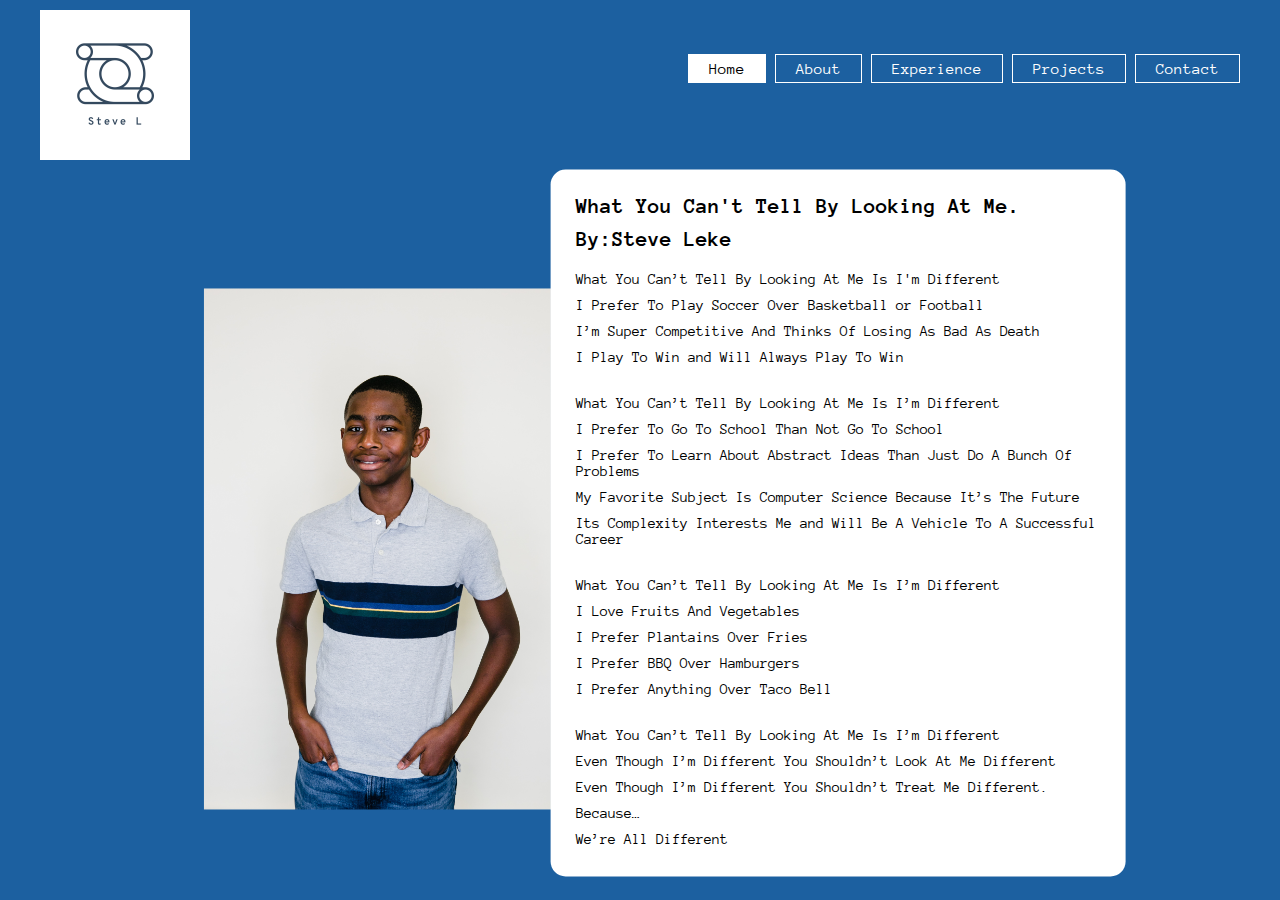
<file: index.html>
<!DOCTYPE html>
<html>
<head>
  <title> Steve Leke's Portfolio</title>
  <link rel="stylesheet" type="text/css" href="style.css">
  <link href="https://fonts.googleapis.com/css?family=Anonymous+Pro" rel="stylesheet">
  <link rel="icon" type="image/png" href="logo.png">
</head>
<body>
   <header>
    <div class="main">
      <div class="logo">
        <img src="logo.png">
      </div>
      <ul>
        <li class="active"><a href="index.html">Home</a></li>
        <li><a href="aboutpg.html">About</a></li>
        <li><a href="experience.html">Experience</a></li>
        <li><a href="#">Projects</a></li>
        <li><a href="contacts.html">Contact</a></li>
      </ul>
    </div>
    </header>
    <div class="headshot">
      <img src="img.jpg" height="521" width="347">
    </div>
    <div class="intro">
      <h2>What You Can't Tell By Looking At Me.</h2>
      <h2>By:Steve Leke</h2>
      <p class="poem">
      <p>What You Can’t Tell By Looking At Me Is I'm Different</p>
      <p>I Prefer To Play Soccer Over Basketball or Football</p>
      <p>I’m Super Competitive And Thinks Of Losing As Bad As Death</p>
      <p>I Play To Win and Will Always Play To Win</p>
      </p>
      <p class="poem">
      <p>What You Can’t Tell By Looking At Me Is I’m Different</p>
      <p>I Prefer To Go To School Than Not Go To School</p>
      <p>I Prefer To Learn About Abstract Ideas Than Just Do A Bunch Of Problems</p>
      <p>My Favorite Subject Is Computer Science Because It’s The Future</p>
      <p>Its Complexity Interests Me and Will Be A Vehicle To A Successful Career</p>
      </p>
      <p class="poem">
        <p>What You Can’t Tell By Looking At Me Is I’m Different</p>
        <p>I Love Fruits And Vegetables</p>
        <p>I Prefer Plantains Over Fries</p>
        <p>I Prefer BBQ Over Hamburgers</p>
        <p>I Prefer Anything Over Taco Bell</p>
      </p>

      <p class="poem">
      <p>What You Can’t Tell By Looking At Me Is I’m Different</p>
      <p>Even Though I’m Different You Shouldn’t Look At Me Different</p>
      <p>Even Though I’m Different You Shouldn’t Treat Me Different.</p>
      <p>Because…</p>
      <p>We’re All Different</p>
      </p>
    </div>


</body>
</html>
</file>
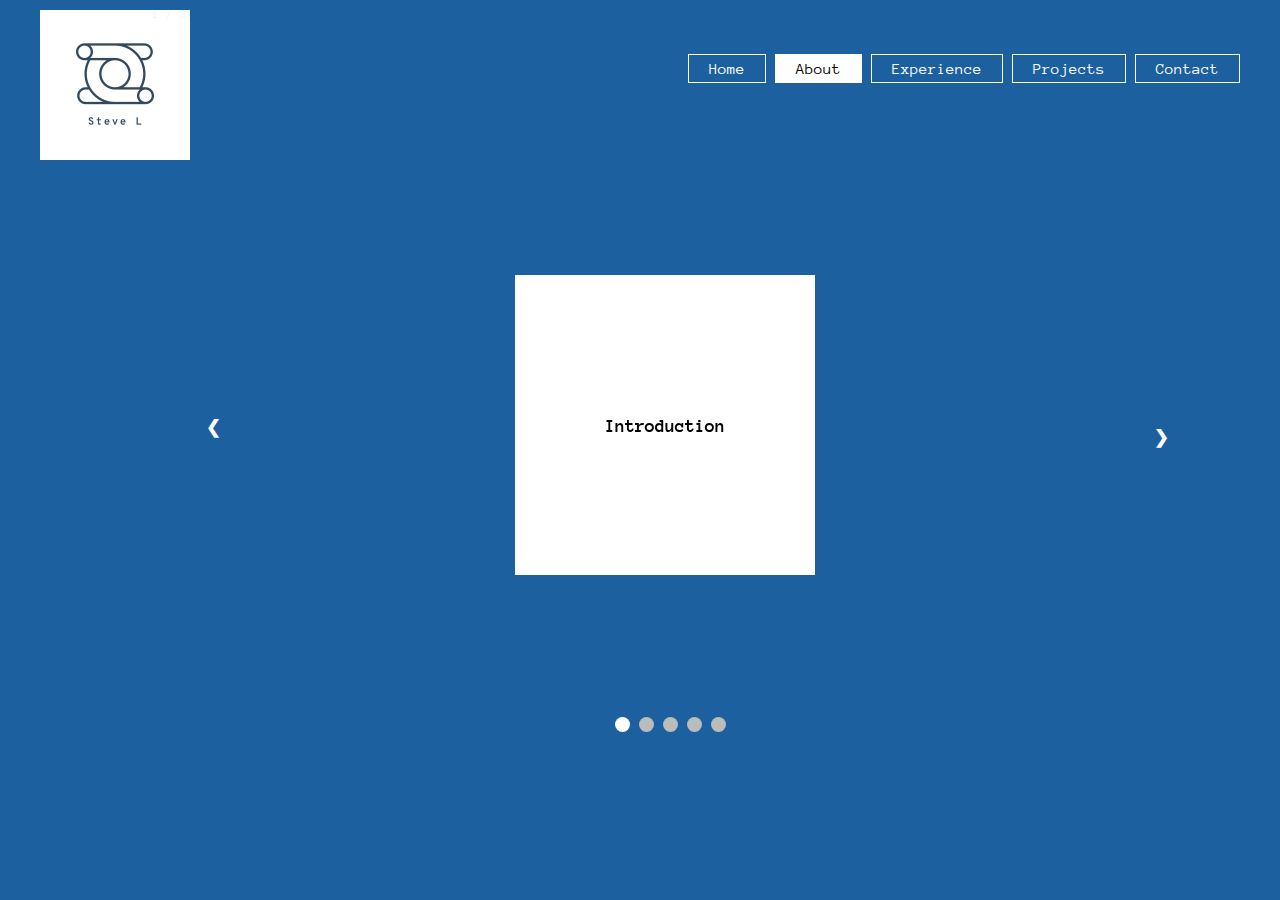
<file: aboutpg.html>
<!DOCTYPE html>
<html>
<head>
<title> Steve Leke's Portfolio</title>
<link rel="stylesheet" type="text/css" href="aboutpg.css">
<link href="https://fonts.googleapis.com/css?family=Anonymous+Pro" rel="stylesheet">
<link rel="icon" type="image/png" href="logo.png">
</head>
<body>
  <header>
    <div class="main">
      <div class="logo">
        <img src="logo.png">
      </div>
      <ul>
        <li><a href="index.html">Home</a></li>
        <li class="open"><a href="aboutpg.html">About</a></li>
        <li><a href="experience.html">Experience</a></li>
        <li><a href="#">Projects</a></li>
        <li><a href="contacts.html">Contact</a></li>
      </ul>
    </div>
  </header>

  <!-- Slideshow container -->
<div class="slideshow-container">

  <!-- Full-width images with number and caption text -->
  <div class="mySlides fade">
    <div class="numbertext">1 / 3</div>
      <div class="intro">
        <div class="flip-card">
          <div class="flip-card-inner">
              <div class="flip-card-front">
                <h3 id="intro">Introduction</h3>
              </div>
              <div class="flip-card-back">
                <p id="introText">
                My name is Steve Leke and at the time of writing I am 14 years old.
                I'm currently a 9th grader attending Oakland Technical High School.
                I'm intrested in computer science and its potential effects on the future of our society.
                </p>
              </div>
          </div>
        </div>
      </div>
  </div>

  <div class="mySlides fade">
    <div class="numbertext">2 / 3</div>
      <div class="intro">
        <div class="flip-card">
          <div class="flip-card-inner">
              <div class="flip-card-front">
                <h3 id="intro">What I Love About Tech?</h3>
              </div>
              <div class="flip-card-back">
                <p id="techText">
                  Tech is soon to be the epicenter of tech. Everything from your job, to your car,
                  to your body will be revolutionized by tech. That is what I love about Tech.
                  The uses of tech are endless meaning opperunities to influence the industry are also endless.
                  With hard work and preseverance, lots of imagination, and a
                  little bit of luck, you can change yours and someone else's life overnight.
                </p>
              </div>
          </div>
        </div>
      </div>
  </div>

  <div class="mySlides fade">
    <div class="numbertext">1 / 3</div>
      <div class="intro">
        <div class="flip-card">
          <div class="flip-card-inner">
              <div class="flip-card-front">
                <h3 id="intro">What Is Your Strength?</h3>
              </div>
              <div class="flip-card-back">
                <p id="strengthText">
                  My biggest strength is my curiosity.
                  I’m always asking people questions whether it's about the world around us or their personal lives.
                  Being curious pushes me to explore ideas and methods that are deemed unconventional.
                  It allows me to have a deeper understanding of certain subjects.
                  My curiosity is one of the things I love about me.
                </p>
              </div>
          </div>
        </div>
      </div>
  </div>

  <div class="mySlides fade">
    <div class="numbertext">1 / 3</div>
      <div class="intro">
        <div class="flip-card">
          <div class="flip-card-inner">
              <div class="flip-card-front">
                <h3 id="intro">How Did You Learn To Code?</h3>
              </div>
              <div class="flip-card-back">
                <p id="learnText">
                  I learned to code at Google Code Next.
                  What I love about Code Next is how they combine innovation that excites with community building.
                  At Code Next, there is no elitism or exclusiveness. Were all a bunch of kids going through similar experiences,
                  learning to become industry leaders together.
                </p>
              </div>
          </div>
        </div>
      </div>
  </div>

  <div class="mySlides fade">
    <div class="numbertext">1 / 3</div>
      <div class="intro">
        <div class="flip-card">
          <div class="flip-card-inner">
              <div class="flip-card-front">
                <h3 id="intro">What is your biggest goal?</h3>
              </div>
              <div class="flip-card-back">
                <p id="goalText">
                  My biggest goal is to revive my home country of Cameroon.
                  Cameroon is not as technologically advanced as other countries such as America, China, Japan, and etc.
                  A big part of that is the dictator who rules Cameroon.
                  I hope to be able to bring services and build Cameroon into a 1st world country.
                </p>
              </div>
          </div>
        </div>
      </div>
  </div>
  <!-- Next and previous buttons -->
  <a class="prev" onclick="plusSlides(-1)">&#10094;</a>
  <a class="next" onclick="plusSlides(1)">&#10095;</a>
</div>
<br>

<!-- The dots/circles -->
<div class="allDots" style="text-align:center">
  <span class="dot" onclick="currentSlide(1)"></span>
  <span class="dot" onclick="currentSlide(2)"></span>
  <span class="dot" onclick="currentSlide(3)"></span>
  <span class="dot" onclick="currentSlide(4)"></span>
  <span class="dot" onclick="currentSlide(5)"></span>
</div>
<script src="aboutpg.js"></script>
</body>
</html>
</file>
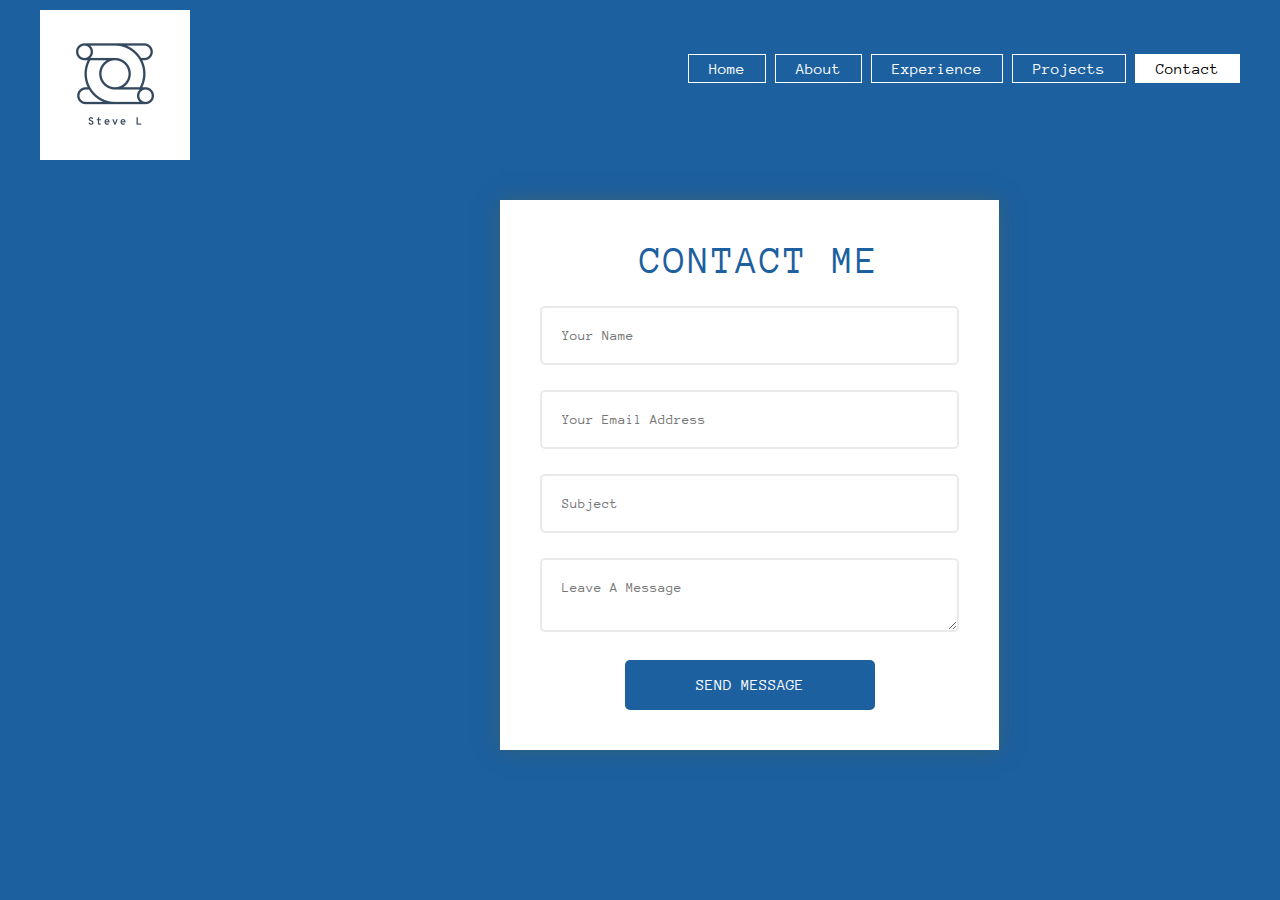
<file: contacts.html>
<!DOCTYPE html>
<html>
<head>
<title>Contact Page</title>
<link rel="stylesheet" type="text/css" href="contactsStyles.css">
<link href="https://fonts.googleapis.com/css?family=Anonymous+Pro" rel="stylesheet">
<script src="https://ajax.googleapis.com/ajax/libs/jquery/3.3.1/jquery.min.js"></script>
<link rel="icon" type="image/png" href="logo.png">
</head>
<body>
  <header>
    <div class="main">
      <div class="logo">
        <img src="logo.png">
      </div>
      <ul>
        <li><a href="index.html">Home</a></li>
        <li><a href="aboutpg.html">About</a></li>
        <li><a href="experience.html">Experience</a></li>
        <li><a href="#">Projects</a></li>
        <li class="active"><a href="contacts.html">Contact</a></li>
      </ul>
    </div>
  <div class="container">
    <p>Contact Me</p>
    <div class="login">
      <input type="text" class="input" placeholder="Your Name">
      <input type="text" class="input" placeholder="Your Email Address">
    </div>
    <div class="subject">
      <input type="text" class="input" placeholder="Subject">
    </div>
    <div class= "msg">
      <textarea class="area" placeholder="Leave A Message"></textarea>
    </div>
    <div class="btn" type="button">Send Message</div>
  </div>
</header>

<script src="contacts.js"></script>
</body>
</html>
</file>
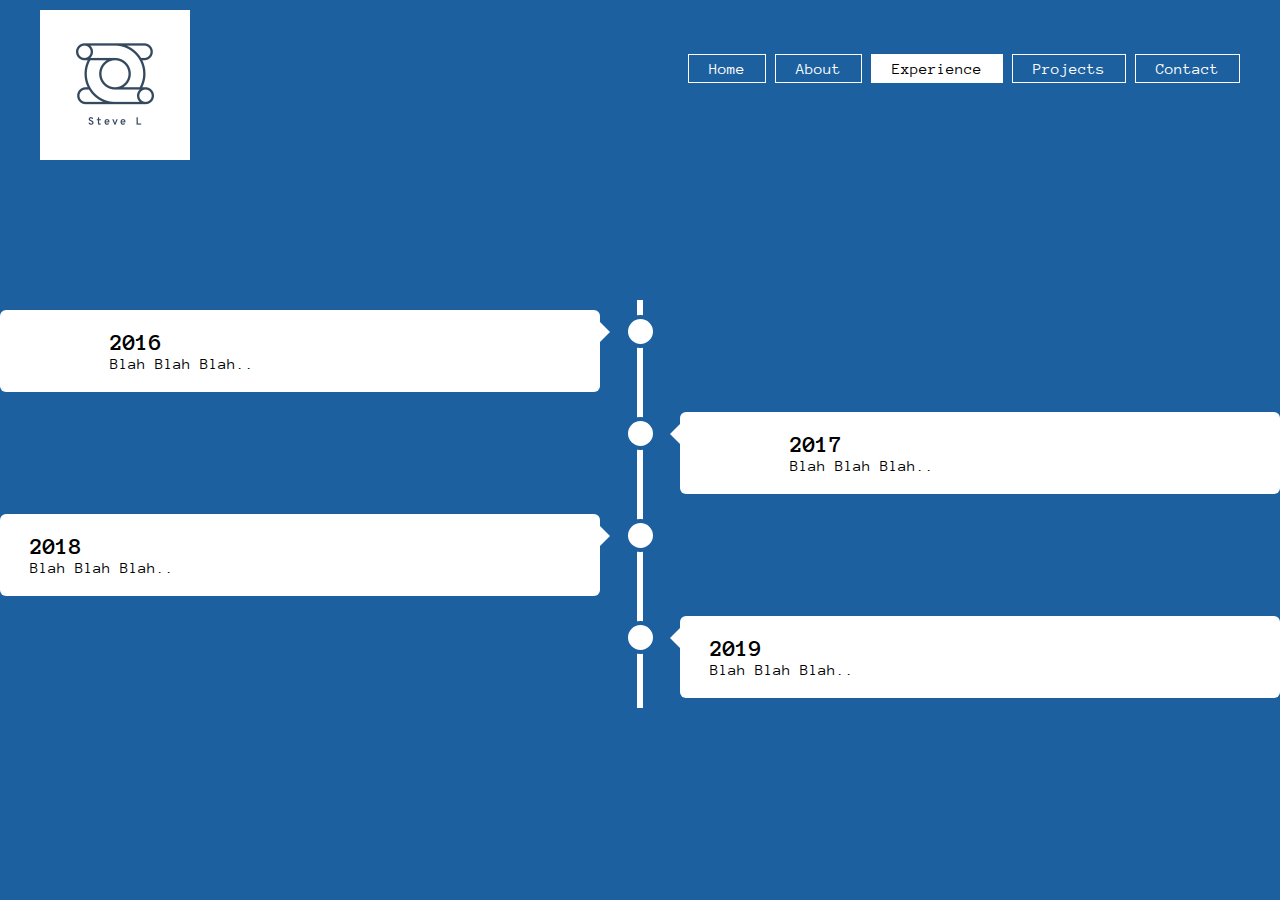
<file: experience.html>
<!DOCTYPE html>
<html>
<head>
  <title>Steve Leke's Portfolio</title>
  <link rel="stylesheet" type="text/css" href="experience.css">
  <link href="https://fonts.googleapis.com/css?family=Anonymous+Pro" rel="stylesheet">
  <link rel="icon" type="image/png" href="logo.png">
</head>
<body>
  <header>
  <div class="main">
    <div class="logo">
      <img src="logo.png">
    </div>
    <ul>
      <li><a href="index.html">Home</a></li>
      <li><a href="aboutpg.html">About</a></li>
      <li class="active"><a href="experience.html">Experience</a></li>
      <li><a href="#">Projects</a></li>
      <li><a href="contacts.html">Contact</a></li>
    </ul>
  </div>
  </header>

  <div class="timeline">
  <div class="container left">
    <div class="content">
      <h2>2016</h2>
      <p>Blah Blah Blah..</p>
    </div>
  </div>
  <div class="container right">
    <div class="content">
      <h2>2017</h2>
      <p>Blah Blah Blah..</p>
    </div>
  </div>
<div class="container left">
    <div class="content">
      <h2>2018</h2>
      <p>Blah Blah Blah..</p>
    </div>
</div>
<div class="container right">
  <div class="content">
    <h2>2019</h2>
    <p>Blah Blah Blah..</p>
  </div>
</div>
</div>

</body>
</html>
</file>
<file: style.css>
*{
  margin: 0;
  padding: 0;
  font-family: 'Anonymous Pro';
}

body {
  background-color: #1c60a0;
}

ul{
  float: right;
  list-style-type: none;
  margin-top: 60px;
}

ul li{
  display: inline-block;
}

ul li a{
  text-decoration: none;
  color: #fff;
  padding: 5px 20px;
  border: 1px solid #fff;
  transition: 0.6s ease;
}

ul li a:hover{
  background-color: #fff;
  color: #000;
}

ul li.active a{
  background-color: #fff;
  color: #000;
}

.logo img{
  float: left;
  margin-top: 10px;
  width: 150px;
  height: auto;
}

.main{
  max-width: 1200px;
  margin: auto;
}

.headshot{
  position: absolute;
  top: 60%;
  left: 20%;
  transform: translate(-15%,-48%);
}



.intro{
  position: absolute;
  top: 58.1%;
  left: 65.5%;
  width: 41%;
  height: 73%;
  font-size: 15px;
  transform: translate(-50%,-50%);
  background-color: #fff;
  padding: 25px 25px;
  border-radius: 15px;
}

.intro h2{
  padding-bottom: 10px;
  font-size: 22px;
}

.intro p{
  padding-bottom: 10px;
}
</file>
<file: aboutpg.css>
*{
  font-family: 'Anonymous Pro';
  margin: 0;
  padding: 0;
}

body {
  background-color: #1c60a0;
}

.main{
  max-width: 1200px;
  margin: auto;
}

* {box-sizing:border-box}

 .flip-card {
  background-color: transparent;
  width: 300px;
  transform: translate(375px,275px);
  perspective: 1000px; /*Remove this if you don't want the 3D effect*/
}


.flip-card-inner {
  position: absolute;
  width: 100%;
  height: 100%;
  text-align: center;
  transition: 0.8s;
  transform-style: preserve-3d;
}


.flip-card:hover .flip-card-inner {
  transform: rotateY(180deg);
}

.flip-card-front, .flip-card-back {
  position: absolute;
  width: 300px;
  height: 300px;
  backface-visibility: hidden;
}

.flip-card-front {
  background-color: #fff;
  color: black;
}

.flip-card-back {
  background-color: white;
  color: #000;
  transform: rotateY(180deg);
}

#intro {
  padding-top: 47%;
}

#introText{
  font-size: 15px;
  padding-top: 30%;
  padding-right: 10%;
  padding-left: 10%;
}

#techText {
  font-size: 15px;
  padding-top: 15%;
  padding-right: 10%;
  padding-left: 10%;
}

#strengthText {
  font-size: 15px;
  padding-top: 20%;
  padding-right: 10%;
  padding-left: 10%;
}

#goalText{
  font-size: 15px;
  padding-top: 21%;
  padding-right: 10%;
  padding-left: 10%;
}

#learnText{
  font-size: 15px;
  padding-top: 23%;
  padding-right: 10%;
  padding-left: 10%;
}
/* Slideshow container */
.slideshow-container {
  max-width: 1000px;
  position: relative;
  margin: auto;
}

/* Hide the images by default */
.mySlides {
  display: none;
}

/* Next & previous buttons */
.prev, .next {
  cursor: pointer;
  position: absolute;
  top: 50%;
  width: -1000px;
  margin-top: 400px;
  padding: 16px;
  color: white;
  font-weight: bold;
  font-size: 18px;
  transition: 0.6s ease;
  border-radius: 0 3px 3px 0;
  user-select: none;
}

/* Position the "next button" to the right */
.next {
  right: -45px;
  border-radius: 3px 0 0 3px;
  margin-top: 410px;
}

/* On hover, add a black background color with a little bit see-through */
.prev:hover, .next:hover {
  background-color: rgba(0,0,0,0.8);
}

/* Caption text */
.text {
  color: #f2f2f2;
  font-size: 15px;
  padding: 8px 12px;
  position: absolute;
  bottom: 250px;
  width: 100%;
  text-align: center;
}

/* Number text (1/3 etc) */
.numbertext {
  color: #f2f2f2;
  font-size: 12px;
  padding: 8px 12px;
  position: absolute;
  top: 0;
}

/* The dots/bullets/indicators */
.allDots{
  margin-left: 60px;
  margin-top: 700px;
}

.dot {
  cursor: pointer;
  height: 15px;
  width: 15px;
  background-color: #bbb;
  border-radius: 50%;
  display: inline-block;
  transition: background-color 0.6s ease;
}

.active, .dot:hover {
  background-color: #fff;
}

/* Fading animation */
.fade {
  -webkit-animation-name: fade;
  -webkit-animation-duration: 1.5s;
  animation-name: fade;
  animation-duration: 1.5s;
}

@-webkit-keyframes fade {
  from {opacity: .4}
  to {opacity: 1}
}

@keyframes fade {
  from {opacity: .4}
  to {opacity: 1}
}

ul{
  float: right;
  list-style-type: none;
  margin-top: 60px;
}

ul li{
  display: inline-block;
}

ul li a{
  text-decoration: none;
  color: #fff;
  padding: 5px 20px;
  border: 1px solid #fff;
  transition: 0.6s ease;
}

ul li a:hover{
  background-color: #fff;
  color: #000;
}

ul li.open a{
  background-color: #fff;
  color: #000;
}

.logo img{
  float: left;
  margin-top: 10px;
  width: 150px;
  height: auto;
}
</file>
<file: contactsStyles.css>
*{
  margin: 0;
  padding: 0;
  font-family: 'Anonymous Pro';

}

body {
  background-color: #1c60a0;
}

ul{
  float: right;
  list-style-type: none;
  margin-top: 60px;
}

ul li{
  display: inline-block;
}

ul li a{
  text-decoration: none;
  color: #fff;
  padding: 5px 20px;
  border: 1px solid #fff;
  transition: 0.6s ease;
}

ul li a:hover{
  background-color: #fff;
  color: #000;
}

ul li.active a{
  background-color: #fff;
  color: #000;
}

.logo img{
  float: left;
  margin-top: 10px;
  width: 150px;
  height: auto;
}

.main{
  max-width: 1200px;
  margin: auto;
}

.container{
  position: absolute;
  transform: translate(500px, 150px);
  max-width: 1000px;
  max-height: 900px;
  background: #fff;
  margin: 50px auto;
  box-sizing: border-box;
  padding: 40px;
  box-shadow: 0 0 20px rgba(72,98,85,0.6);
}

.container p{
  text-transform: uppercase;
  float: center;
  margin-left: 100px;
  font-size: 40px;
  padding-bottom: 25px;
  color: #1c60a0;
  letter-spacing: 2px;
}

.input, .msg .area{
  width: 100%;
  padding: 20px;
  box-sizing: border-box;
  margin-bottom: 25px;
  border: 2px solid #e9eaea;
  font-size: 14px;
  border-radius: 5px;
  outline: none;
  transition: all 0.5s ease;
}

.btn{
  width: 250px;
  background: #1c60a0;
  height: 50px;
  text-align: center;
  line-height: 50px;
  color: #fff;
  text-transform: uppercase;
  margin: 0 auto;
  cursor: pointer;
  border-radius: 5px;
}

.input:focus,
.msg .area:focus{
  border: 2px solid #1c60a0;
}
</file>
<file: experience.css>
*{
  margin: 0;
  padding: 0;
  font-family: 'Anonymous Pro';
}

body {
  background-color: #1c60a0;
}

ul{
  float: right;
  list-style-type: none;
  margin-top: 60px;
}

ul li{
  display: inline-block;
}

ul li a{
  text-decoration: none;
  color: #fff;
  padding: 5px 20px;
  border: 1px solid #fff;
  transition: 0.6s ease;
}

ul li a:hover{
  background-color: #fff;
  color: #000;
}

ul li.active a{
  background-color: #fff;
  color: #000;
}

.logo img{
  float: left;
  margin-top: 10px;
  width: 150px;
  height: auto;
}

.main{
  max-width: 1200px;
  margin: auto;
}


/* Set a background color */
body {
}

/* The actual timeline (the vertical ruler) */
.timeline {
  position: relative;
  max-width: 1200px;
  margin: 0 auto;
  transform: translate(0,300px);
}

/* The actual timeline (the vertical ruler) */
.timeline::after {
  content: '';
  position: absolute;
  width: 6px;
  background-color: white;
  top: 0;
  bottom: 0;
  left: 50%;
  margin-left: -3px;
}

/* Container around content */
.container {
  padding: 10px 40px;
  position: relative;
  background-color: inherit;
  width: 50%;
}

/* The circles on the timeline */
.container::after {
  content: '';
  position: absolute;
  width: 25px;
  height: 25px;
  right: -17px;
  background-color: white;
  border: 4px solid #1c60a0;
  top: 15px;
  border-radius: 50%;
  z-index: 1;
}

/* Place the container to the left */
.left {
  left: -80px;
}

/* Place the container to the right */
.right {
  left: 50%;
}

/* Add arrows to the left container (pointing right) */
.left::before {
  content: " ";
  height: 0;
  position: absolute;
  top: 22px;
  width: 0;
  z-index: 1;
  right: 30px;
  border: medium solid white;
  border-width: 10px 0 10px 10px;
  border-color: transparent transparent transparent white;
}

/* Add arrows to the right container (pointing left) */
.right::before {
  content: " ";
  height: 0;
  position: absolute;
  top: 22px;
  width: 0;
  z-index: 1;
  left: 30px;
  border: medium solid white;
  border-width: 10px 10px 10px 0;
  border-color: transparent white transparent transparent;
}

/* Fix the circle for containers on the right side */
.right::after {
  left: -16px;
}

/* The actual content */
.content {
  padding: 20px 30px;
  background-color: white;
  position: relative;
  border-radius: 6px;
}

/* Media queries - Responsive timeline on screens less than 600px wide */
@media screen and (max-width: 600px) {
/* Place the timelime to the left */
  .timeline::after {
    left: 31px;
  }

/* Full-width containers */
  .container {
    width: 100%;
    padding-left: 70px;
    padding-right: 25px;
  }

/* Make sure that all arrows are pointing leftwards */
  .container::before {
    left: 60px;
    border: medium solid white;
    border-width: 10px 10px 10px 0;
    border-color: transparent white transparent transparent;
  }

/* Make sure all circles are at the same spot */
  .left::after, .right::after {
    left: 15px;
  }

/* Make all right containers behave like the left ones */
  .right {
    left: 0%;
  }
}
</file>
